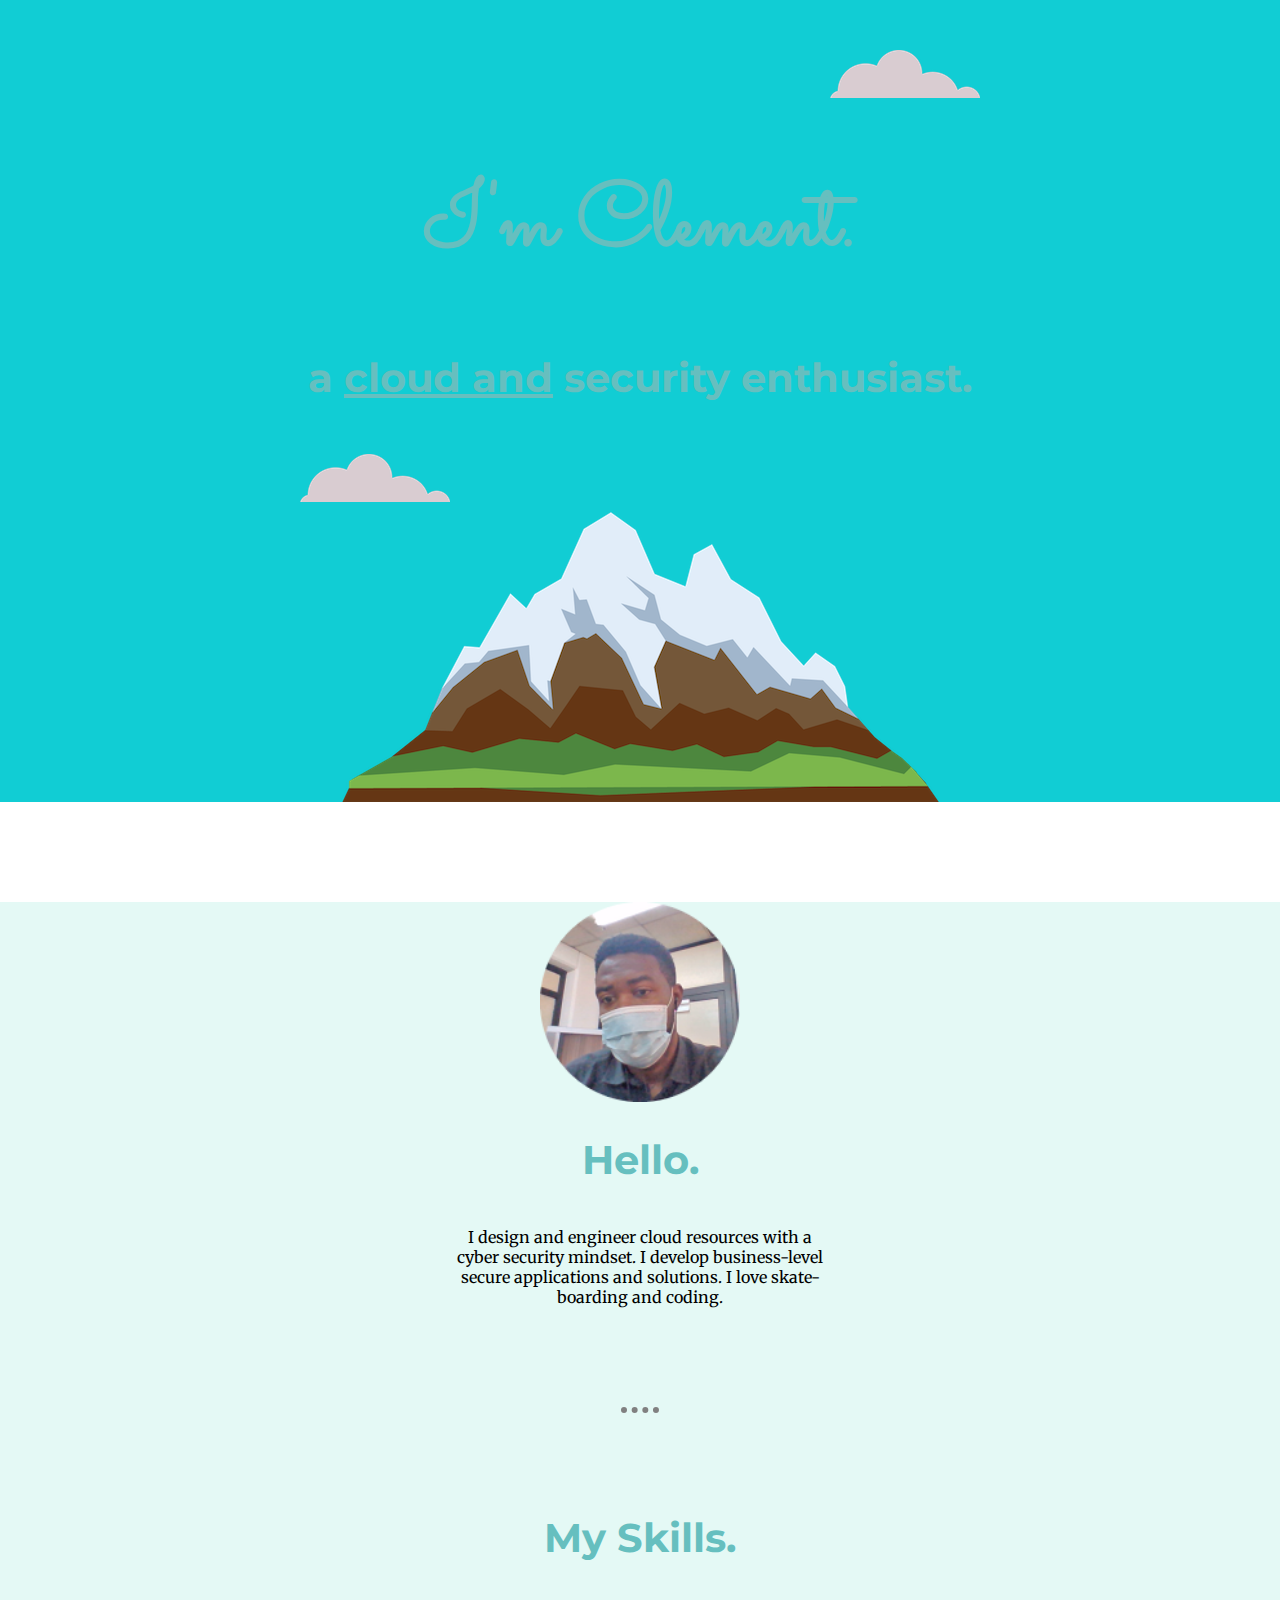
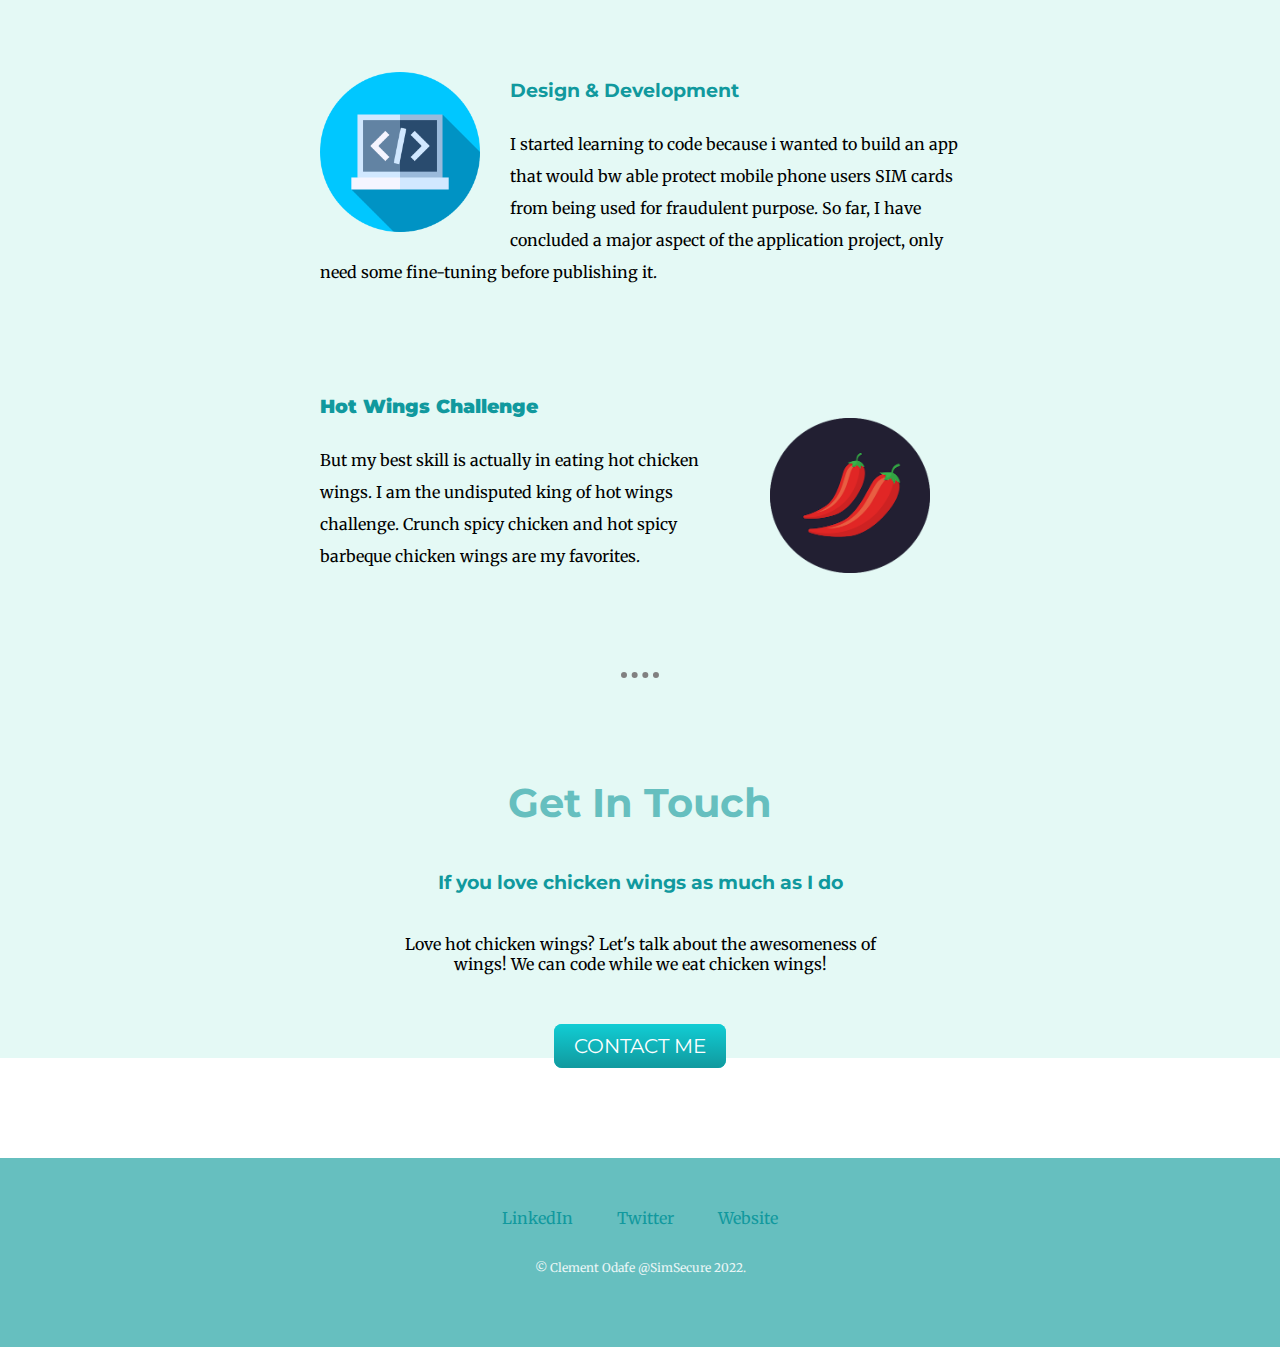
<file: index.html>
<html>
<head>
  <meta charset="UTF-8">
  <meta name="viewport" content="width=device-width, initial-scale=1.0">
  <meta http-equiv="X-UA-Compatible" content="ie=edge">
  <title>Clement Odafe</title>
  <link rel="stylesheet" href="css/styles.css">
  <link rel="icon" href="favicon.ico">
  <link href="https://fonts.googleapis.com/css2?family=Merriweather:wght@300;400&family=Montserrat:wght@100&family=Sacramento&display=swap" rel="stylesheet">
</head>
<body>
  <div class="top-container">
    <img class="top-cloud" src="images/cloud.png" alt="cloud-img">
    <h1>I'm Clement.</h1>
    <h2>a <span class="soft">cloud and</span> security enthusiast.</h2>
    <img class="bottom-cloud"src="images/cloud.png" alt="cloud-img">
    <img src="images/mountain.png" alt="mountain-img">
  </div>

  <div class="middle-container">
    <div class="profile">
      <img class="img" src="images/clem.png" alt="profile-img">
      <h2>Hello.</h2>
      <p class="intro">I design and engineer cloud resources with a cyber security mindset. I develop business-level secure applications and solutions. I love skate-boarding and coding.</p>
    </div>
    <hr>
    <div class="skills">
      <h2>My Skills.</h2>
      <div class="skill-row">
        <img class="img1" src="images/programming.png" alt="coding-img">
        <h3>Design & Development</h3>
        <p>I started learning to code because i wanted to build an app that would bw able protect mobile phone users SIM cards from being used for fraudulent purpose. So far, I have concluded a major aspect of the application project, only need some fine-tuning before publishing it.</p>
      </div>
      <div class="skill-row">
        <img class="img2" src="images/chillies.png" alt="chillies-img">
        <h3><strong>Hot Wings Challenge</strong></h3>
        <p>But my best skill is actually in eating hot chicken wings. I am the undisputed king of hot wings challenge. Crunch spicy chicken and hot spicy barbeque chicken wings are my favorites.</p>
      </div>
    </div>
    <hr>
    <div class="contact-me">
      <h2>Get In Touch</h2>
      <h3>If you love chicken wings as much as I do</h3>
      <p class="contact-message">Love hot chicken wings? Let's talk about the awesomeness of wings! We can code while we eat chicken wings!</p>
      <a target="_blank" class="btn" href="contact.html">CONTACT ME</a>
    </div>
  </div>

  <div class="bottom-container">
    <a class="footer-link" href="https://www.linkedin.com/">LinkedIn</a>
    <a class="footer-link" href="https://twitter.com/">Twitter</a>
    <a class="footer-link" href="https://www.appbrewery.co/">Website</a>
    <p class="copyright">© Clement Odafe @SimSecure 2022.</p>
  </div>

</body>
</html>
</file>
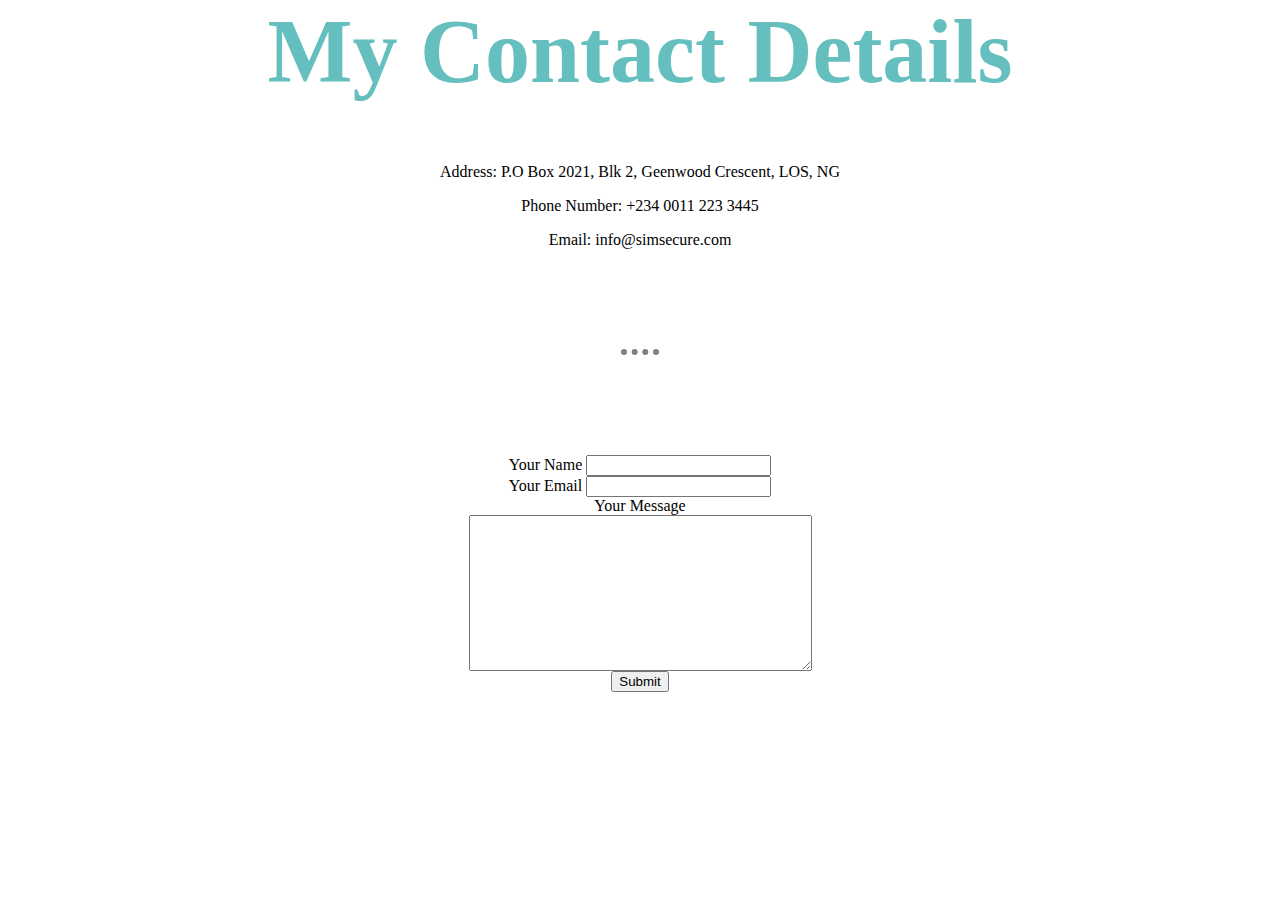
<file: contact.html>
<html>
<head>
  <meta charset="UTF-8">
  <meta name="viewport" content="width=device-width, initial-scale=1.0">
  <meta http-equiv="X-UA-Compatible" content="ie=edge">
  <title>Contacts</title>
    <link rel="stylesheet" href="css/styles.css">
</head>
<body>
  <h1>My Contact Details</h1>
  <p>Address: P.O Box 2021, Blk 2, Geenwood Crescent, LOS, NG</p>
  <p>Phone Number: +234 0011 223 3445</p>
  <p>Email: info@simsecure.com</p>
  <hr>
  <form action="mailto:info@simsecure.com" method="post" enctype="text/plain">
    <label>Your Name</label>
    <input type="text" name="yourName" value=""><br>
    <label>Your Email</label>
    <input type="email" name="yourEmail" value=""><br>
    <label>Your Message</label><br>
    <textarea name="yourMessage" rows="10" cols="40"></textarea><br>
    <input type="submit" name="">
  </form>
</body>
</html>
</file>
<file: css/styles.css>
body {
  margin: 0;
  text-align: center;
  font-family: 'Merriweather', serif;
}

h1 {
  color: #66BFBF;
  font-size: 5.625rem;
  margin-top: 50px auto 0 auto;
  font-family: 'Sacramento', cursive;
}

h1:hover{
  flex-direction: row-reverse;
  transition-timing-function: ease-in-out;
}

h2 {
  color: #66BFBF;
  font-size: 2.5rem;
  font-family: 'Montserrat', sans-serif;
  padding-bottom: 10px;
}

h3 {
  color: #11999E;
  font-family: 'Montserrat', sans-serif;
}

.skill-row{
  width: 50%;
  margin: 100px auto 100px auto;
  text-align: left;
  line-height: 2;
}

.soft {
  text-decoration: underline;
}

.top-cloud {
  position: absolute;
  right: 300px;
  top: 50px;
}

.bottom-cloud {
  position: absolute;
  left: 300px;
  bottom: 300px;
}

.img {
  height: 200px;
  width: 200px;
}

.img1 {
  width: 25%;
  float: left;
  margin-right: 30px
}

.img2{
  width: 25%;
  float: right;
  margin: 30px;
}

.top-container {
  background-color: #11cdd4;
  position: relative;
  padding-top: 100px;
}

.intro{
  width: 30%;
  margin: auto;
}

hr {
  border-style: none;
  border-top-style: dotted;
  border-color: grey;
  border-width: 6px;
  width: 3%;
  margin: 100px auto 100px auto;
}

.middle-container {
  background-color: #E4F9F5;
  margin: 100px 0;
}

.bottom-container {
  background-color: #66BFBF;
  position: relative;
  padding: 50px;
}

.contact-message{
  width: 40%;
  margin: 40px auto 60px;
}

.footer-link{
  color: #11999E;
  margin: 10px 20px;
  text-decoration: none;
}

.footer-link:hover{
  color: #EAF6F6;
}

.copyright{
  color: #EAF6F6;
  font-size: 0.75rem;
  padding: 20px 0 10px;
}

.btn{
  background: #11cdd4;
  background-image: -webkit-linear-gradient(top, #11cdd4, #11999E);
  background-image: -moz-linear-gradient(top, #11cdd4, #11999E);
  background-image: -ms-linear-gradient(top, #11cdd4, #11999E);
  background-image: -o-linear-gradient(top, #11cdd4, #11999E);
  background-image: linear-gradient(to bottom, #11cdd4, #11999e);
  -webkit-border-radius: 8;
  -moz-border-radius: 8;
  border-radius: 8px;
  color: #FFFFFF;
  font-family: 'Montserrat', sans-serif;
  font-size: 20px;
  padding: 10px 20px 10px 20px;
  margin: 50px;
  text-decoration: none;
}

.btn:hover {
  background: #30e3cb;
  background-image: -webkit-linear-gradient(top, #30e3cb, #2bc4ad);
  background-image: -moz-linear-gradient(top, #30e3cb, #2bc4ad);
  background-image: -ms-linear-gradient(top, #30e3cb, #2bc4ad);
  background-image: -o-linear-gradient(top, #30e3cb, #2bc4ad);
  background-image: linear-gradient(to bottom, #30e3cb, #2bc4ad);
  text-decoration: none;
}
</file>
